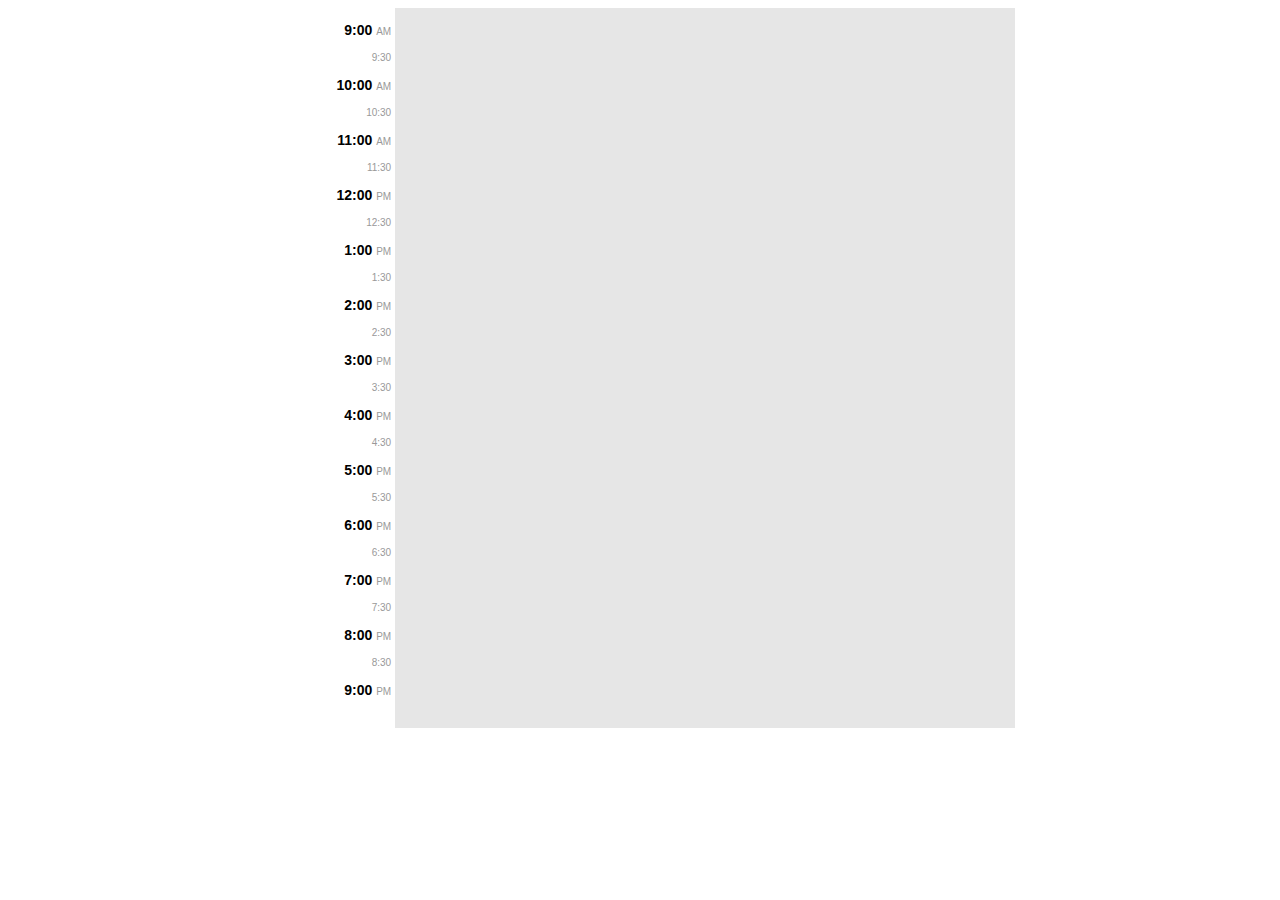
<file: facebook/answer/index.html>
<html>
<head>
    <title>FB Calendar</title>
    <link rel="stylesheet" type="text/css" href="css/layout.css">
    <link rel="stylesheet" type="text/css" href="css/presentation.css">
    <script type="text/javascript" src="lib/jquery.js"> </script>
    <script type="text/javascript" src="lib/lodash.js"></script>
    <script type="text/javascript" src="js/view.js"></script>
    <script type="text/javascript" src="js/calEvent.js"></script>
    <script type="text/javascript" src="js/eventFactory.js"></script>
    <script type="text/javascript" src="js/columns.js"></script>
    <script type="text/javascript" src="js/calendar.js"></script>
    <script type="text/javascript" src="js/init.js"></script>
</head>
<body>

    <section class="calendar">
        <section class="timeline-container">
            <p class="font-important">9:00 <span class="font-default">AM</span></p>
            <p class="font-default">9:30</p>
            <p class="font-important">10:00 <span class="font-default">AM</span></p>
            <p class="font-default">10:30</p>
            <p class="font-important">11:00 <span class="font-default">AM</span></p>
            <p class="font-default">11:30</p>
            <p class="font-important">12:00 <span class="font-default">PM</span></p>
            <p class="font-default">12:30</p>
            <p class="font-important">1:00 <span class="font-default">PM</span></p>
            <p class="font-default">1:30</p>
            <p class="font-important">2:00 <span class="font-default">PM</span></p>
            <p class="font-default">2:30</p>
            <p class="font-important">3:00 <span class="font-default">PM</span></p>
            <p class="font-default">3:30</p>
            <p class="font-important">4:00 <span class="font-default">PM</span></p>
            <p class="font-default">4:30</p>
            <p class="font-important">5:00 <span class="font-default">PM</span></p>
            <p class="font-default">5:30</p>
            <p class="font-important">6:00 <span class="font-default">PM</span></p>
            <p class="font-default">6:30</p>
            <p class="font-important">7:00 <span class="font-default">PM</span></p>
            <p class="font-default">7:30</p>
            <p class="font-important">8:00 <span class="font-default">PM</span></p>
            <p class="font-default">8:30</p>
            <p class="font-important">9:00 <span class="font-default">PM</span></p>
        </section>

        <section class="event-container">
        </section>
    </section>

    <section class="event-template">
        <div class="event">
            <div class="event-bar"></div>
            <div class="event-content">
                <p class="event-title font-important">Sample Title</p>
                <p class="event-location font-default">Sample Location</p>
            </div>
        </div>
    </section>
</body>
</html>
</file>
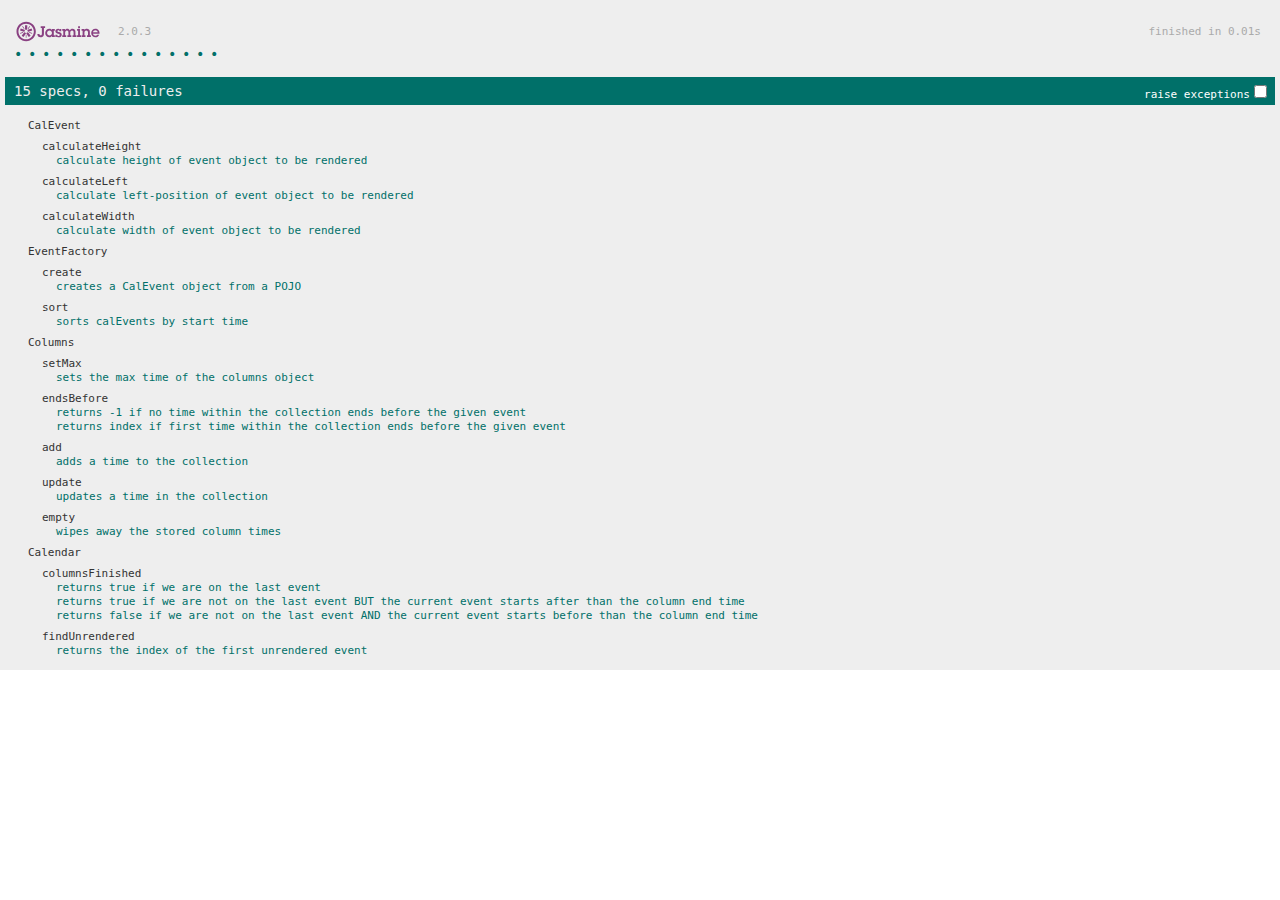
<file: facebook/answer/SpecRunner.html>
<!DOCTYPE HTML>
<html>
<head>
  <meta http-equiv="Content-Type" content="text/html; charset=UTF-8">
  <title>Jasmine Spec Runner v2.0.3</title>

  <link rel="shortcut icon" type="image/png" href="lib/jasmine-2.0.3/jasmine_favicon.png">
  <link rel="stylesheet" type="text/css" href="lib/jasmine-2.0.3/jasmine.css">

  <script type="text/javascript" src="lib/jasmine-2.0.3/jasmine.js"></script>
  <script type="text/javascript" src="lib/jasmine-2.0.3/jasmine-html.js"></script>
  <script type="text/javascript" src="lib/jasmine-2.0.3/boot.js"></script>

  <!-- include source files here... -->
    <script type="text/javascript" src="lib/jquery.js"> </script>
    <script type="text/javascript" src="lib/lodash.js"></script>
    <script type="text/javascript" src="js/view.js"></script>
    <script type="text/javascript" src="js/calEvent.js"></script>
    <script type="text/javascript" src="js/eventFactory.js"></script>
    <script type="text/javascript" src="js/columns.js"></script>
    <script type="text/javascript" src="js/calendar.js"></script>
    <script type="text/javascript" src="js/init.js"></script>

  <!-- include spec files here... -->
  <script type="text/javascript" src="spec/calEventSpec.js"></script>
  <script type="text/javascript" src="spec/eventFactorySpec.js"></script>
  <script type="text/javascript" src="spec/columnsSpec.js"></script>
  <script type="text/javascript" src="spec/calendarSpec.js"></script>

</head>

<body>
</body>
</html>
</file>
<file: facebook/answer/css/layout.css>
/* CALENDAR */
.calendar {
    text-align: center;
}

/* TIMELINE */
.timeline-container {
    display: inline-block;
    vertical-align: top;
    text-align: right;
}

/* EVENT */
.event-container {
    display: inline-block;
    vertical-align: top;
    text-align: left;
    position: relative;
}

.event {
    text-align: left;
    position: absolute;
    display: inline-block;
}

.event-bar {
    display: inline-block;
}

.event-content {
    display: inline-block;
    vertical-align: top;
}
</file>
<file: facebook/answer/css/presentation.css>
/* GLOBAL */
p {
    font-family: Helvetica;
}

.font-important {
    font-size: 14px;
    font-weight: bold;
}

.font-default {
    font-size: 10px;
    color: #999;
    font-weight: normal;
}

/* TIMELINE */
.timeline-container {
    width: 10%;
    height: 720px;
}

/* EVENT */
.event-container {
    width: 600px;
    height: 720px;
    padding: 0 10px;
    background-color: #E6E6E6;
}

.event-template {
    display: none;
}

.event {
    background-color: #fff;
    border: 1px solid #ccc;
    height: 40px;
}

.event-bar {
    width: 5px;
    height: inherit;
    background-color: #196CE8;
}

.event-content {
    padding: 5px 10px;
}

.event-title {
    margin: 0;
    color: #196CE8;
}

.event-location {
    margin: 0;
}
</file>
<file: facebook/answer/lib/jasmine-2.0.3/jasmine.css>
body { overflow-y: scroll; }

.jasmine_html-reporter { background-color: #eeeeee; padding: 5px; margin: -8px; font-size: 11px; font-family: Monaco, "Lucida Console", monospace; line-height: 14px; color: #333333; }
.jasmine_html-reporter a { text-decoration: none; }
.jasmine_html-reporter a:hover { text-decoration: underline; }
.jasmine_html-reporter p, .jasmine_html-reporter h1, .jasmine_html-reporter h2, .jasmine_html-reporter h3, .jasmine_html-reporter h4, .jasmine_html-reporter h5, .jasmine_html-reporter h6 { margin: 0; line-height: 14px; }
.jasmine_html-reporter .banner, .jasmine_html-reporter .symbol-summary, .jasmine_html-reporter .summary, .jasmine_html-reporter .result-message, .jasmine_html-reporter .spec .description, .jasmine_html-reporter .spec-detail .description, .jasmine_html-reporter .alert .bar, .jasmine_html-reporter .stack-trace { padding-left: 9px; padding-right: 9px; }
.jasmine_html-reporter .banner { position: relative; }
.jasmine_html-reporter .banner .title { background: url('[data-uri]') no-repeat; background: url('[data-uri]') no-repeat, none; -webkit-background-size: 100%; -moz-background-size: 100%; -o-background-size: 100%; background-size: 100%; display: block; float: left; width: 90px; height: 25px; }
.jasmine_html-reporter .banner .version { margin-left: 14px; position: relative; top: 6px; }
.jasmine_html-reporter .banner .duration { position: absolute; right: 14px; top: 6px; }
.jasmine_html-reporter #jasmine_content { position: fixed; right: 100%; }
.jasmine_html-reporter .version { color: #aaaaaa; }
.jasmine_html-reporter .banner { margin-top: 14px; }
.jasmine_html-reporter .duration { color: #aaaaaa; float: right; }
.jasmine_html-reporter .symbol-summary { overflow: hidden; *zoom: 1; margin: 14px 0; }
.jasmine_html-reporter .symbol-summary li { display: inline-block; height: 8px; width: 14px; font-size: 16px; }
.jasmine_html-reporter .symbol-summary li.passed { font-size: 14px; }
.jasmine_html-reporter .symbol-summary li.passed:before { color: #007069; content: "\02022"; }
.jasmine_html-reporter .symbol-summary li.failed { line-height: 9px; }
.jasmine_html-reporter .symbol-summary li.failed:before { color: #ca3a11; content: "\d7"; font-weight: bold; margin-left: -1px; }
.jasmine_html-reporter .symbol-summary li.disabled { font-size: 14px; }
.jasmine_html-reporter .symbol-summary li.disabled:before { color: #bababa; content: "\02022"; }
.jasmine_html-reporter .symbol-summary li.pending { line-height: 17px; }
.jasmine_html-reporter .symbol-summary li.pending:before { color: #ba9d37; content: "*"; }
.jasmine_html-reporter .symbol-summary li.empty { font-size: 14px; }
.jasmine_html-reporter .symbol-summary li.empty:before { color: #ba9d37; content: "\02022"; }
.jasmine_html-reporter .exceptions { color: #fff; float: right; margin-top: 5px; margin-right: 5px; }
.jasmine_html-reporter .bar { line-height: 28px; font-size: 14px; display: block; color: #eee; }
.jasmine_html-reporter .bar.failed { background-color: #ca3a11; }
.jasmine_html-reporter .bar.passed { background-color: #007069; }
.jasmine_html-reporter .bar.skipped { background-color: #bababa; }
.jasmine_html-reporter .bar.menu { background-color: #fff; color: #aaaaaa; }
.jasmine_html-reporter .bar.menu a { color: #333333; }
.jasmine_html-reporter .bar a { color: white; }
.jasmine_html-reporter.spec-list .bar.menu.failure-list, .jasmine_html-reporter.spec-list .results .failures { display: none; }
.jasmine_html-reporter.failure-list .bar.menu.spec-list, .jasmine_html-reporter.failure-list .summary { display: none; }
.jasmine_html-reporter .running-alert { background-color: #666666; }
.jasmine_html-reporter .results { margin-top: 14px; }
.jasmine_html-reporter.showDetails .summaryMenuItem { font-weight: normal; text-decoration: inherit; }
.jasmine_html-reporter.showDetails .summaryMenuItem:hover { text-decoration: underline; }
.jasmine_html-reporter.showDetails .detailsMenuItem { font-weight: bold; text-decoration: underline; }
.jasmine_html-reporter.showDetails .summary { display: none; }
.jasmine_html-reporter.showDetails #details { display: block; }
.jasmine_html-reporter .summaryMenuItem { font-weight: bold; text-decoration: underline; }
.jasmine_html-reporter .summary { margin-top: 14px; }
.jasmine_html-reporter .summary ul { list-style-type: none; margin-left: 14px; padding-top: 0; padding-left: 0; }
.jasmine_html-reporter .summary ul.suite { margin-top: 7px; margin-bottom: 7px; }
.jasmine_html-reporter .summary li.passed a { color: #007069; }
.jasmine_html-reporter .summary li.failed a { color: #ca3a11; }
.jasmine_html-reporter .summary li.empty a { color: #ba9d37; }
.jasmine_html-reporter .summary li.pending a { color: #ba9d37; }
.jasmine_html-reporter .description + .suite { margin-top: 0; }
.jasmine_html-reporter .suite { margin-top: 14px; }
.jasmine_html-reporter .suite a { color: #333333; }
.jasmine_html-reporter .failures .spec-detail { margin-bottom: 28px; }
.jasmine_html-reporter .failures .spec-detail .description { background-color: #ca3a11; }
.jasmine_html-reporter .failures .spec-detail .description a { color: white; }
.jasmine_html-reporter .result-message { padding-top: 14px; color: #333333; white-space: pre; }
.jasmine_html-reporter .result-message span.result { display: block; }
.jasmine_html-reporter .stack-trace { margin: 5px 0 0 0; max-height: 224px; overflow: auto; line-height: 18px; color: #666666; border: 1px solid #ddd; background: white; white-space: pre; }
</file>
